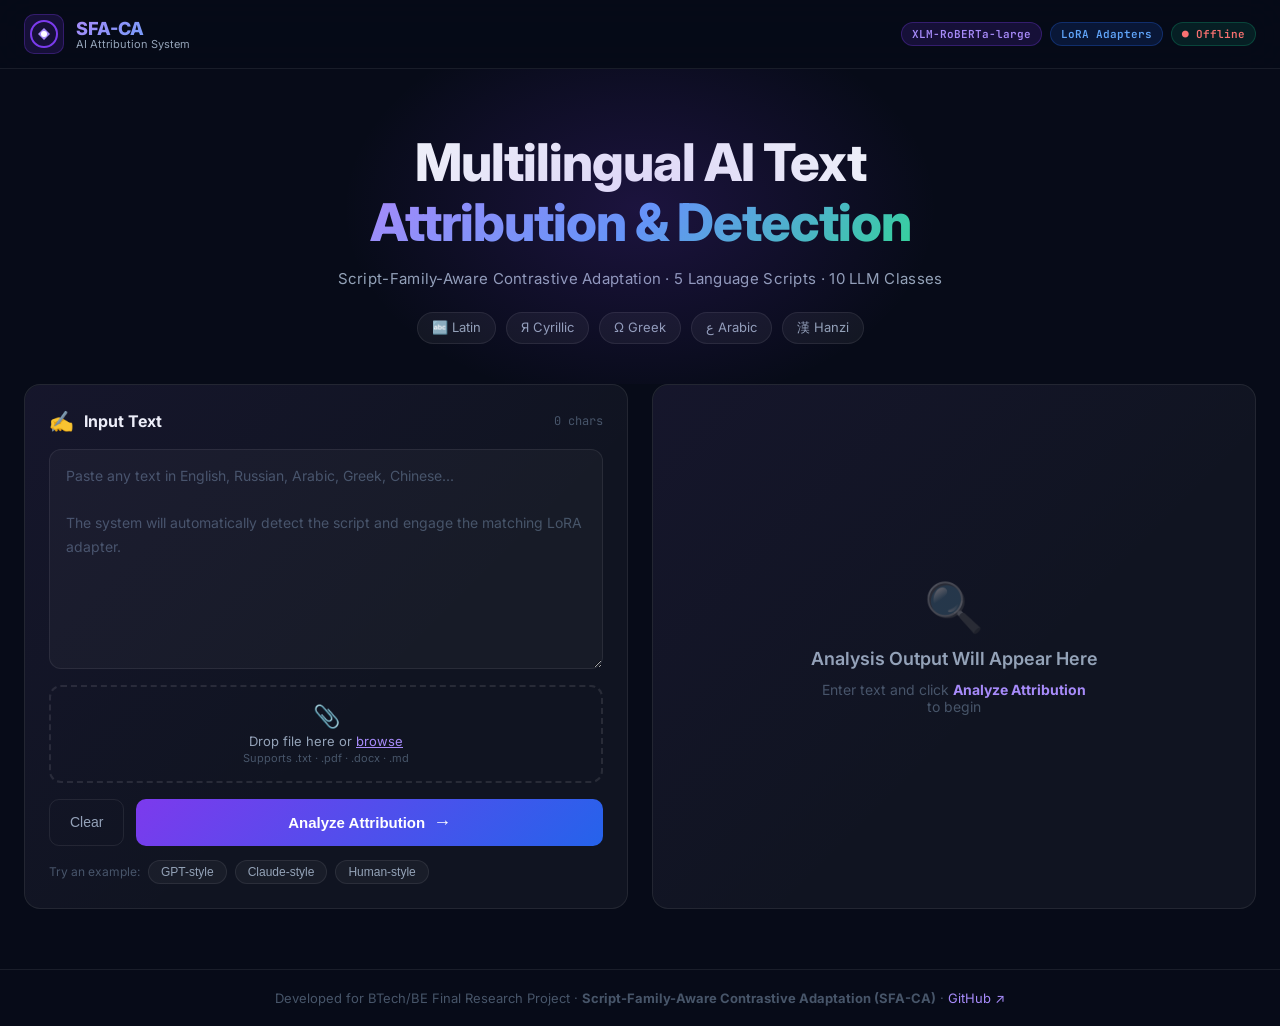
<file: frontend/index.html>
<!DOCTYPE html>
<html lang="en">
<head>
  <meta charset="UTF-8" />
  <meta name="viewport" content="width=device-width, initial-scale=1.0" />
  <title>SFA-CA | Multilingual AI Text Attribution System</title>
  <meta name="description" content="Script-Family-Aware Contrastive Adaptation for Multi-LLM Detection & Authorship Attribution across 5 language scripts." />
  <link rel="preconnect" href="https://fonts.googleapis.com" />
  <link rel="preconnect" href="https://fonts.gstatic.com" crossorigin />
  <link href="https://fonts.googleapis.com/css2?family=Inter:wght@300;400;500;600;700;800&family=JetBrains+Mono:wght@400;500&display=swap" rel="stylesheet" />
  <link rel="stylesheet" href="style.css" />
</head>
<body>

  <!-- ── HEADER ─────────────────────────────────────────────────────────── -->
  <header class="header">
    <div class="header-inner">
      <div class="logo">
        <div class="logo-icon">
          <svg width="28" height="28" viewBox="0 0 28 28" fill="none">
            <circle cx="14" cy="14" r="13" stroke="url(#lg1)" stroke-width="2"/>
            <path d="M8 14 L14 8 L20 14 L14 20 Z" fill="url(#lg2)"/>
            <circle cx="14" cy="14" r="3" fill="white"/>
            <defs>
              <linearGradient id="lg1" x1="0" y1="0" x2="28" y2="28">
                <stop offset="0%" stop-color="#7c3aed"/>
                <stop offset="100%" stop-color="#2563eb"/>
              </linearGradient>
              <linearGradient id="lg2" x1="0" y1="0" x2="28" y2="28">
                <stop offset="0%" stop-color="#a78bfa"/>
                <stop offset="100%" stop-color="#60a5fa"/>
              </linearGradient>
            </defs>
          </svg>
        </div>
        <div>
          <span class="logo-title">SFA-CA</span>
          <span class="logo-sub">AI Attribution System</span>
        </div>
      </div>
      <nav class="nav-badges">
        <span class="badge badge-purple">XLM-RoBERTa-large</span>
        <span class="badge badge-blue">LoRA Adapters</span>
        <span class="badge badge-green" id="status-badge">● Connecting...</span>
      </nav>
    </div>
  </header>

  <!-- ── HERO ───────────────────────────────────────────────────────────── -->
  <section class="hero">
    <div class="hero-glow"></div>
    <h1 class="hero-title">
      Multilingual AI Text<br/>
      <span class="gradient-text">Attribution & Detection</span>
    </h1>
    <p class="hero-sub">
      Script-Family-Aware Contrastive Adaptation · 5 Language Scripts · 10 LLM Classes
    </p>
    <div class="hero-clusters">
      <span class="cluster-pill">🔤 Latin</span>
      <span class="cluster-pill">Я Cyrillic</span>
      <span class="cluster-pill">Ω Greek</span>
      <span class="cluster-pill">ع Arabic</span>
      <span class="cluster-pill">漢 Hanzi</span>
    </div>
  </section>

  <!-- ── MAIN ───────────────────────────────────────────────────────────── -->
  <main class="main-grid">

    <!-- LEFT: Input Panel -->
    <section class="card input-card">
      <div class="card-header">
        <span class="card-icon">✍️</span>
        <h2 class="card-title">Input Text</h2>
        <span class="char-count" id="char-count">0 chars</span>
      </div>

      <textarea
        id="text-input"
        class="text-area"
        placeholder="Paste any text in English, Russian, Arabic, Greek, Chinese...&#10;&#10;The system will automatically detect the script and engage the matching LoRA adapter."
        spellcheck="false"
      ></textarea>

      <!-- File Upload -->
      <div class="upload-zone" id="upload-zone">
        <div class="upload-icon">📎</div>
        <div class="upload-label">Drop file here or <span class="upload-link">browse</span></div>
        <div class="upload-hint">Supports .txt · .pdf · .docx · .md</div>
        <input type="file" id="file-input" accept=".txt,.pdf,.docx,.md" hidden />
      </div>

      <div class="input-actions">
        <button class="btn-clear" id="btn-clear">Clear</button>
        <button class="btn-analyze" id="btn-analyze">
          <span class="btn-text">Analyze Attribution</span>
          <span class="btn-arrow">→</span>
        </button>
      </div>

      <!-- Example texts -->
      <div class="examples">
        <span class="examples-label">Try an example:</span>
        <button class="example-btn" data-text="Large language models have revolutionized natural language processing by enabling zero-shot generalization across diverse linguistic tasks. The transformer architecture's attention mechanism allows models to capture long-range dependencies in text, enabling sophisticated language understanding capabilities.">GPT-style</button>
        <button class="example-btn" data-text="I'd be happy to help analyze this topic. When considering complex technical frameworks, it is essential to systematically examine each component and evaluate its contribution to the overall system. Let me walk you through this clearly and methodically.">Claude-style</button>
        <button class="example-btn" data-text="Yesterday I went to the market and bought some vegetables. The weather was nice and I met my neighbor there. We talked for a while about the neighborhood and then I walked back home.">Human-style</button>
      </div>
    </section>

    <!-- RIGHT: Results Panel -->
    <section class="card results-card" id="results-card">

      <!-- Idle state -->
      <div class="idle-state" id="idle-state">
        <div class="idle-icon">🔍</div>
        <h3 class="idle-title">Analysis Output Will Appear Here</h3>
        <p class="idle-sub">Enter text and click <strong>Analyze Attribution</strong> to begin</p>
      </div>

      <!-- Loading state -->
      <div class="loading-state hidden" id="loading-state">
        <div class="spinner"></div>
        <p class="loading-text">Analyzing text attribution...</p>
        <p class="loading-sub">Routing to script adapter · Running inference</p>
      </div>

      <!-- Results state -->
      <div class="results-state hidden" id="results-state">

        <!-- Verdict Banner -->
        <div class="verdict-banner" id="verdict-banner">
          <div class="verdict-left">
            <div class="verdict-icon" id="verdict-icon">🤖</div>
            <div>
              <div class="verdict-label" id="verdict-label">AI-Generated</div>
              <div class="verdict-detail" id="verdict-detail">Primary: GPT-3.5-Turbo</div>
            </div>
          </div>
          <div class="confidence-ring-wrap">
            <svg class="confidence-ring" viewBox="0 0 80 80" width="80" height="80">
              <circle cx="40" cy="40" r="34" fill="none" stroke="#1e1b4b" stroke-width="8"/>
              <circle cx="40" cy="40" r="34" fill="none" stroke="url(#ringGrad)"
                stroke-width="8" stroke-linecap="round"
                stroke-dasharray="213.6" stroke-dashoffset="213.6"
                id="confidence-arc" transform="rotate(-90 40 40)"/>
              <text x="40" y="36" text-anchor="middle" font-size="14" font-weight="700" fill="white" id="conf-pct">87%</text>
              <text x="40" y="50" text-anchor="middle" font-size="7" fill="#a78bfa">confidence</text>
              <defs>
                <linearGradient id="ringGrad" x1="0%" y1="0%" x2="100%" y2="0%">
                  <stop offset="0%" stop-color="#7c3aed"/>
                  <stop offset="100%" stop-color="#2563eb"/>
                </linearGradient>
              </defs>
            </svg>
          </div>
        </div>

        <!-- Cluster Badge -->
        <div class="cluster-badge-row">
          <span class="meta-label">Active Adapter:</span>
          <span class="cluster-badge" id="cluster-badge">Latin</span>
          <span class="meta-label" style="margin-left:12px;">AI Probability:</span>
          <span class="ai-prob-pill" id="ai-prob-pill">87%</span>
        </div>

        <!-- Bar Chart -->
        <div class="chart-section">
          <div class="chart-title">Attribution Probability Distribution</div>
          <div class="bar-chart" id="bar-chart"></div>
        </div>

        <!-- Radar Chart -->
        <div class="chart-section">
          <div class="chart-title">Provenance Radar Profile</div>
          <canvas id="radar-canvas" width="280" height="280"></canvas>
        </div>

      </div>
    </section>
  </main>

  <!-- ── FOOTER ─────────────────────────────────────────────────────────── -->
  <footer class="footer">
    <p>
      Developed for BTech/BE Final Research Project ·
      <strong>Script-Family-Aware Contrastive Adaptation (SFA-CA)</strong> ·
      <a href="https://github.com/ByteBeast-1/multilingual-aa-sfaca" target="_blank" rel="noopener">GitHub ↗</a>
    </p>
  </footer>

  <script src="app.js"></script>
</body>
</html>
</file>
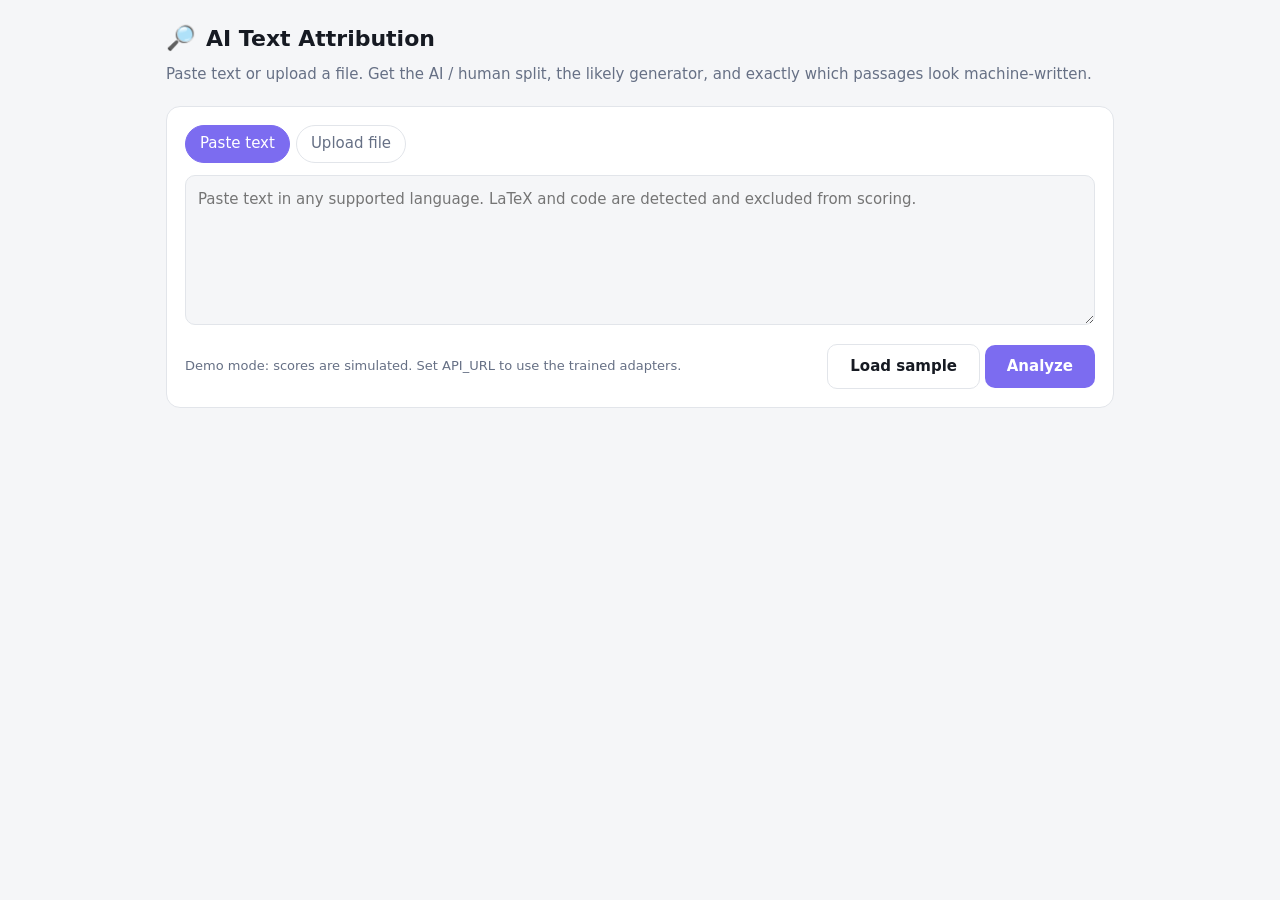
<file: sfaca_ui.html>
<!doctype html>
<html lang="en"><head><meta charset="utf-8">
<meta name="viewport" content="width=device-width, initial-scale=1, viewport-fit=cover">
<title>SFA-CA · AI Text Attribution</title>
<style>
:root{box-sizing:border-box;padding-top:env(safe-area-inset-top,0px);padding-bottom:env(safe-area-inset-bottom,0px);
--bg:#f5f6f8;--card:#fff;--bd:#e2e5ea;--tx:#161a22;--mut:#667085;--ai:#e5484d;--hu:#26a269;--ac:#7c6cf0;--no:#98a2b3}
html{scroll-padding-top:env(safe-area-inset-top,0px)}
@media (prefers-color-scheme:dark){:root:not([data-theme="light"]){--bg:#1b1b1d;--card:#262628;--bd:#37373b;--tx:#ececf0;--mut:#9a9aa5;--ai:#ff6369;--hu:#3dd68c;--ac:#9a8cff;--no:#6b6b75}}
:root[data-theme="dark"]{--bg:#1b1b1d;--card:#262628;--bd:#37373b;--tx:#ececf0;--mut:#9a9aa5;--ai:#ff6369;--hu:#3dd68c;--ac:#9a8cff;--no:#6b6b75}
*{box-sizing:border-box}
body{margin:0;background:var(--bg);color:var(--tx);font:15px/1.55 Inter,system-ui,-apple-system,"Segoe UI",sans-serif}
.wrap{max-width:980px;margin:0 auto;padding:20px 16px 60px}
header{display:flex;align-items:center;gap:10px;margin-bottom:6px}
h1{font-size:22px;margin:0}
.sub{color:var(--mut);margin:0 0 20px}
.card{background:var(--card);border:1px solid var(--bd);border-radius:14px;padding:18px;margin-bottom:16px}
.tabs{display:flex;gap:6px;margin-bottom:12px}
.tab{border:1px solid var(--bd);background:transparent;color:var(--mut);padding:6px 14px;border-radius:999px;cursor:pointer;font:inherit}
.tab.on{background:var(--ac);border-color:var(--ac);color:#fff}
textarea{width:100%;min-height:150px;resize:vertical;background:var(--bg);color:var(--tx);border:1px solid var(--bd);border-radius:10px;padding:12px;font:inherit}
.drop{border:2px dashed var(--bd);border-radius:12px;padding:34px 12px;text-align:center;color:var(--mut);cursor:pointer}
.drop.over{border-color:var(--ac);color:var(--tx)}
.row{display:flex;gap:10px;align-items:center;justify-content:space-between;margin-top:12px;flex-wrap:wrap}
.btn{background:var(--ac);color:#fff;border:0;border-radius:10px;padding:10px 22px;font:inherit;font-weight:600;cursor:pointer}
.btn:disabled{opacity:.6;cursor:wait}
.ghost{background:transparent;border:1px solid var(--bd);color:var(--tx)}
.hint{color:var(--mut);font-size:13px}
.grid{display:grid;grid-template-columns:260px 1fr;gap:16px}
@media(max-width:720px){.grid{grid-template-columns:1fr}}
.donutbox{text-align:center}
.big{font-size:30px;font-weight:700}
.legend{display:flex;gap:14px;justify-content:center;font-size:13px;margin-top:6px}
.dot{display:inline-block;width:10px;height:10px;border-radius:50%;margin-right:5px}
h3{margin:0 0 10px;font-size:15px}
.gen{display:grid;grid-template-columns:120px 1fr 44px;gap:8px;align-items:center;font-size:13px;margin:5px 0}
.track{height:9px;background:var(--bg);border-radius:6px;overflow:hidden}
.fill{height:100%;background:var(--ac);border-radius:6px}
.top .fill{background:var(--ai)}
.chips{display:flex;gap:8px;flex-wrap:wrap;margin-bottom:12px}
.chip{font-size:12px;border:1px solid var(--bd);border-radius:999px;padding:3px 10px;color:var(--mut)}
.chip b{color:var(--tx)}
.doc{white-space:pre-wrap;word-wrap:break-word;line-height:1.8}
.seg{border-radius:4px;padding:1px 0;cursor:help}
.seg.flash{outline:2px solid var(--ac)}
.not{border-bottom:1px dashed var(--no);color:var(--mut);font-family:ui-monospace,Menlo,monospace;font-size:.92em}
.plot{overflow-x:auto}
svg text{fill:var(--mut);font-size:10px}
.err{color:var(--ai)}
.hidden{display:none}
</style></head>
<body><div class="wrap">
<header><span style="font-size:24px">🔎</span><h1>AI Text Attribution</h1></header>
<p class="sub">Paste text or upload a file. Get the AI / human split, the likely generator, and exactly which passages look machine-written.</p>

<div class="card">
  <div class="tabs"><button class="tab on" data-m="text">Paste text</button><button class="tab" data-m="file">Upload file</button></div>
  <div id="pText"><textarea id="txt" placeholder="Paste text in any supported language. LaTeX and code are detected and excluded from scoring."></textarea></div>
  <div id="pFile" class="hidden">
    <div class="drop" id="drop">Drop a .pdf, .docx, .txt or .md here, or click to browse<br><span id="fname" class="hint"></span></div>
    <input type="file" id="fin" accept=".pdf,.docx,.txt,.md" hidden>
  </div>
  <div class="row"><span class="hint" id="modeNote"></span>
    <span><button class="btn ghost" id="sample">Load sample</button> <button class="btn" id="go">Analyze</button></span></div>
  <div id="err" class="err hint"></div>
</div>

<div id="res" class="hidden">
  <div class="chips" id="chips"></div>
  <div class="grid">
    <div class="card donutbox">
      <svg id="donut" viewBox="0 0 120 120" width="190" height="190"></svg>
      <div class="big" id="aiPct"></div>
      <div class="legend"><span><i class="dot" style="background:var(--ai)"></i>AI</span><span><i class="dot" style="background:var(--hu)"></i>Human</span></div>
    </div>
    <div class="card"><h3>Who wrote it? (10-class attribution)</h3><div id="gens"></div></div>
  </div>
  <div class="card"><h3>AI probability across the document</h3><div class="plot" id="plot"></div>
    <div class="hint">Each bar is one passage. Click a bar to jump to it. Grey bars are math/code, excluded from scoring.</div></div>
  <div class="card"><h3>Where the AI text is</h3>
    <div class="chips"><span class="chip"><i class="dot" style="background:var(--ai)"></i>darker = more likely AI</span><span class="chip"><span class="not">$x^2$</span> math/code excluded</span><span class="chip" id="flagged"></span></div>
    <div class="doc" id="doc"></div></div>
</div>
</div>

<script>
// Set to your FastAPI URL to use the real model. Empty = demo scoring in the browser.
const API_URL="";
const GEN=["Human","Mistral-7B","OPT-IML-30B","Eagle-7B","Vicuna-13B","Llama-2-70B","Aya-101","GPT-3.5","Gemini-2.5-Flash","Claude-Haiku-4.5"];
const SAMPLE="Photosynthesis is the process by which plants convert light into chemical energy. I remember my grandmother watering her tomatoes every dawn, grumbling about the heat. Moreover, it is crucial to understand that this process plays a pivotal role in sustaining life on Earth. The overall reaction can be written as $6CO_2 + 6H_2O \\rightarrow C_6H_{12}O_6 + 6O_2$ for the net process. Furthermore, researchers continue to delve into the multifaceted mechanisms that underpin it. Honestly, the lab results we got last week were a mess.";
const $=s=>document.querySelector(s);
let mode="text",file=null;
$("#modeNote").textContent=API_URL?"Connected to model API":"Demo mode: scores are simulated. Set API_URL to use the trained adapters.";

document.querySelectorAll(".tab").forEach(b=>b.onclick=()=>{mode=b.dataset.m;
  document.querySelectorAll(".tab").forEach(x=>x.classList.toggle("on",x===b));
  $("#pText").classList.toggle("hidden",mode!=="text");$("#pFile").classList.toggle("hidden",mode!=="file")});
$("#drop").onclick=()=>$("#fin").click();
$("#fin").onchange=e=>setFile(e.target.files[0]);
["dragover","dragleave","drop"].forEach(ev=>$("#drop").addEventListener(ev,e=>{e.preventDefault();
  $("#drop").classList.toggle("over",ev==="dragover");if(ev==="drop")setFile(e.dataTransfer.files[0])}));
function setFile(f){if(f){file=f;$("#fname").textContent=f.name}}
$("#sample").onclick=()=>{mode="text";document.querySelector('.tab[data-m="text"]').click();$("#txt").value=SAMPLE};

function hash(s){let x=2166136261;for(const c of s){x^=c.charCodeAt(0);x=Math.imul(x,16777619)}return(x>>>0)/4294967295}
function detectScript(t){const c=r=>(t.match(r)||[]).length;
  const m={Arabic:c(/[\u0600-\u06FF]/g),Cyrillic:c(/[\u0400-\u04FF]/g),Greek:c(/[\u0370-\u03FF]/g),Hanzi:c(/[\u4E00-\u9FFF]/g)};
  const k=Object.keys(m).sort((a,b)=>m[b]-m[a])[0];return m[k]>t.length*.2?k:"Latin"}

function demo(text){
  const re=/(\$\$[\s\S]+?\$\$|\$[^$\n]+\$|\\begin\{[^}]+\}[\s\S]+?\\end\{[^}]+\}|```[\s\S]*?```)/g;
  const segs=[];
  text.split(re).forEach((p,i)=>{
    if(i%2){segs.push({text:p,type:"notation"});return}
    (p.match(/[^.!?。！？\n]+[.!?。！？]*\s*/g)||[]).forEach(t=>{if(t.trim())segs.push({text:t,type:"text"})});
  });
  let tot=0,w=0,nlen=0;
  segs.forEach(s=>{
    if(s.type==="notation"){nlen+=s.text.length;return}
    let p=.12+.6*hash(s.text);
    if(/moreover|furthermore|delve|crucial|pivotal|overall|multifaceted/i.test(s.text))p+=.25;
    if(/\b(I|honestly|my)\b/i.test(s.text))p-=.2;
    s.ai_prob=Math.max(.03,Math.min(.97,p));tot+=s.text.length;w+=s.ai_prob*s.text.length});
  const ndi=nlen/(text.length||1);let ai=tot?w/tot:0;
  if(ndi>.05)ai*=.85;
  const g=1+Math.floor(hash(text)*9),probs={};
  GEN.forEach((n,i)=>probs[n]=i===0?1-ai:i===g?ai*.55:ai*.45/8);
  return{ai_pct:ai*100,human_pct:(1-ai)*100,generator_probs:probs,script:detectScript(text),ndi,calibrated:ndi>.05,segments:segs};
}

async function analyze(){
  $("#err").textContent="";$("#go").disabled=true;$("#go").textContent="Analyzing…";
  try{
    let data;
    if(API_URL){
      const fd=new FormData();
      if(mode==="file"&&file)fd.append("file",file);else fd.append("text",$("#txt").value);
      const r=await fetch(API_URL+"/api/analyze",{method:"POST",body:fd});
      if(!r.ok)throw new Error("API error "+r.status);data=await r.json();
    }else{
      let text=$("#txt").value;
      if(mode==="file"){
        if(!file)throw new Error("Choose a file first.");
        if(!/\.(txt|md)$/i.test(file.name))throw new Error("Demo mode reads .txt/.md only. PDF and DOCX are parsed by the backend.");
        text=await file.text();
      }
      if(text.trim().length<40)throw new Error("Please provide at least a couple of sentences.");
      data=demo(text);
    }
    render(data);
  }catch(e){$("#err").textContent=e.message}
  $("#go").disabled=false;$("#go").textContent="Analyze";
}
$("#go").onclick=analyze;

function render(d){
  $("#res").classList.remove("hidden");
  const probs=Object.entries(d.generator_probs).sort((a,b)=>b[1]-a[1]);
  const topAI=probs.find(x=>x[0]!=="Human");
  $("#chips").innerHTML=`<span class="chip">Script: <b>${d.script}</b></span><span class="chip">Adapter: <b>${d.script} LoRA</b></span>
   <span class="chip">Notation density: <b>${(d.ndi*100).toFixed(1)}%</b></span>
   ${d.calibrated?'<span class="chip"><b>Notation-aware calibration applied</b></span>':""}
   <span class="chip">Likely source: <b>${d.ai_pct>=50?topAI[0]:"Human"}</b></span>`;
  const C=2*Math.PI*46,a=d.ai_pct/100*C;
  $("#donut").innerHTML=`<circle cx="60" cy="60" r="46" fill="none" stroke="var(--hu)" stroke-width="16"/>
   <circle cx="60" cy="60" r="46" fill="none" stroke="var(--ai)" stroke-width="16" stroke-dasharray="${a} ${C}" transform="rotate(-90 60 60)"/>`;
  $("#aiPct").textContent=`${d.ai_pct.toFixed(1)}% AI · ${d.human_pct.toFixed(1)}% Human`;
  $("#aiPct").style.fontSize="17px";
  $("#gens").innerHTML=probs.map(([n,p],i)=>`<div class="gen ${i===0?"top":""}"><span>${n}</span><div class="track"><div class="fill" style="width:${p*100}%"></div></div><span>${(p*100).toFixed(1)}%</span></div>`).join("");
  const segs=d.segments,n=segs.length,W=Math.max(600,n*14),bw=W/n;
  let bars="",flag=0,tc=0;
  segs.forEach((s,i)=>{
    if(s.type==="notation"){bars+=`<rect x="${i*bw+1}" y="92" width="${bw-2}" height="8" fill="var(--no)"/>`;return}
    tc++;if(s.ai_prob>=.6)flag++;
    const h=s.ai_prob*90;
    bars+=`<rect data-i="${i}" x="${i*bw+1}" y="${100-h}" width="${bw-2}" height="${h}" rx="2" fill="${s.ai_prob>=.5?"var(--ai)":"var(--hu)"}" style="cursor:pointer"><title>${(s.ai_prob*100).toFixed(0)}% AI</title></rect>`});
  $("#plot").innerHTML=`<svg viewBox="0 0 ${W} 112" width="${W}" height="150" preserveAspectRatio="none"><line x1="0" x2="${W}" y1="55" y2="55" stroke="var(--bd)" stroke-dasharray="4"/><text x="2" y="52">50%</text>${bars}</svg>`;
  $("#plot").querySelectorAll("rect[data-i]").forEach(r=>r.onclick=()=>{
    const el=document.getElementById("s"+r.dataset.i);el.scrollIntoView({behavior:"smooth",block:"center"});
    el.classList.add("flash");setTimeout(()=>el.classList.remove("flash"),1500)});
  $("#flagged").textContent=`${flag} of ${tc} passages flagged (≥60% AI)`;
  const esc=t=>t.replace(/[&<>]/g,c=>({"&":"&amp;","<":"&lt;",">":"&gt;"}[c]));
  $("#doc").innerHTML=segs.map((s,i)=>s.type==="notation"
    ?`<span class="seg not" id="s${i}" title="Math/code: excluded from scoring">${esc(s.text)}</span>`
    :`<span class="seg" id="s${i}" title="${(s.ai_prob*100).toFixed(0)}% AI" style="background:color-mix(in srgb,var(--ai) ${Math.round(s.ai_prob*55)}%,transparent)">${esc(s.text)}</span>`).join("");
  $("#res").scrollIntoView({behavior:"smooth"});
}
</script></body></html>
</file>
<file: frontend/style.css>
/* ── Reset & Base ─────────────────────────────────────────────────────── */
*, *::before, *::after { box-sizing: border-box; margin: 0; padding: 0; }

:root {
  --bg:        #070b18;
  --bg-card:   rgba(255,255,255,0.04);
  --bg-card2:  rgba(255,255,255,0.07);
  --border:    rgba(255,255,255,0.08);
  --border-glow: rgba(124,58,237,0.35);
  --purple:    #7c3aed;
  --purple-lt: #a78bfa;
  --blue:      #2563eb;
  --blue-lt:   #60a5fa;
  --green:     #10b981;
  --red:       #ef4444;
  --text:      #f1f5f9;
  --text-muted:#94a3b8;
  --text-dim:  #475569;
  --radius:    16px;
  --shadow:    0 8px 32px rgba(0,0,0,0.5);
}

html { scroll-behavior: smooth; }
body {
  font-family: 'Inter', sans-serif;
  background: var(--bg);
  color: var(--text);
  min-height: 100vh;
  overflow-x: hidden;
}

/* ── Scrollbar ───────────────────────────────────────────────────────── */
::-webkit-scrollbar { width: 6px; }
::-webkit-scrollbar-track { background: var(--bg); }
::-webkit-scrollbar-thumb { background: #334155; border-radius: 3px; }
::-webkit-scrollbar-thumb:hover { background: var(--purple); }

/* ── Header ──────────────────────────────────────────────────────────── */
.header {
  position: sticky; top: 0; z-index: 100;
  background: rgba(7,11,24,0.85);
  backdrop-filter: blur(20px);
  border-bottom: 1px solid var(--border);
}
.header-inner {
  max-width: 1280px; margin: 0 auto;
  padding: 14px 24px;
  display: flex; align-items: center; justify-content: space-between;
}
.logo { display: flex; align-items: center; gap: 12px; }
.logo-icon {
  width: 40px; height: 40px;
  background: rgba(124,58,237,0.15);
  border: 1px solid rgba(124,58,237,0.3);
  border-radius: 10px;
  display: grid; place-items: center;
}
.logo-title {
  display: block; font-size: 18px; font-weight: 800;
  background: linear-gradient(135deg, #a78bfa, #60a5fa);
  -webkit-background-clip: text; -webkit-text-fill-color: transparent;
}
.logo-sub { display: block; font-size: 11px; color: var(--text-muted); margin-top: -2px; }
.nav-badges { display: flex; gap: 8px; flex-wrap: wrap; }
.badge {
  padding: 4px 10px; border-radius: 20px;
  font-size: 11px; font-weight: 600; font-family: 'JetBrains Mono', monospace;
}
.badge-purple { background: rgba(124,58,237,0.15); border: 1px solid rgba(124,58,237,0.3); color: var(--purple-lt); }
.badge-blue   { background: rgba(37,99,235,0.15);  border: 1px solid rgba(37,99,235,0.3);  color: var(--blue-lt);   }
.badge-green  { background: rgba(16,185,129,0.12); border: 1px solid rgba(16,185,129,0.25); color: #34d399; transition: all .3s; }

/* ── Hero ────────────────────────────────────────────────────────────── */
.hero {
  position: relative;
  text-align: center;
  padding: 64px 24px 40px;
  overflow: hidden;
}
.hero-glow {
  position: absolute; top: -60px; left: 50%; transform: translateX(-50%);
  width: 600px; height: 400px;
  background: radial-gradient(ellipse, rgba(124,58,237,0.18) 0%, transparent 70%);
  pointer-events: none;
}
.hero-title {
  font-size: clamp(28px, 5vw, 52px);
  font-weight: 800; line-height: 1.15;
  letter-spacing: -1px;
}
.gradient-text {
  background: linear-gradient(135deg, #a78bfa 0%, #60a5fa 50%, #34d399 100%);
  -webkit-background-clip: text; -webkit-text-fill-color: transparent;
}
.hero-sub {
  margin-top: 16px; font-size: 15px; color: var(--text-muted);
  letter-spacing: .3px;
}
.hero-clusters {
  display: flex; justify-content: center; gap: 10px; flex-wrap: wrap;
  margin-top: 24px;
}
.cluster-pill {
  padding: 6px 14px; border-radius: 20px;
  background: rgba(255,255,255,0.05); border: 1px solid var(--border);
  font-size: 13px; color: var(--text-muted);
  transition: all .2s;
}
.cluster-pill:hover {
  background: rgba(124,58,237,0.12); border-color: var(--border-glow);
  color: var(--purple-lt);
}

/* ── Main Grid ───────────────────────────────────────────────────────── */
.main-grid {
  max-width: 1280px; margin: 0 auto;
  padding: 0 24px 60px;
  display: grid;
  grid-template-columns: 1fr 1fr;
  gap: 24px;
}
@media (max-width: 900px) { .main-grid { grid-template-columns: 1fr; } }

/* ── Cards ───────────────────────────────────────────────────────────── */
.card {
  background: var(--bg-card);
  border: 1px solid var(--border);
  border-radius: var(--radius);
  padding: 24px;
  position: relative;
  transition: border-color .3s;
}
.card:hover { border-color: rgba(124,58,237,0.25); }
.card::before {
  content: '';
  position: absolute; inset: 0;
  border-radius: var(--radius);
  background: linear-gradient(135deg, rgba(124,58,237,0.05) 0%, transparent 60%);
  pointer-events: none;
}
.card-header {
  display: flex; align-items: center; gap: 10px;
  margin-bottom: 16px;
}
.card-icon { font-size: 20px; }
.card-title { font-size: 16px; font-weight: 700; flex: 1; }
.char-count { font-size: 12px; color: var(--text-dim); font-family: 'JetBrains Mono', monospace; }

/* ── Text Area ───────────────────────────────────────────────────────── */
.text-area {
  width: 100%; height: 220px;
  background: rgba(255,255,255,0.03);
  border: 1px solid var(--border);
  border-radius: 12px;
  color: var(--text);
  font-family: 'Inter', sans-serif;
  font-size: 14px; line-height: 1.7;
  padding: 14px 16px;
  resize: vertical;
  transition: border-color .2s, box-shadow .2s;
  outline: none;
}
.text-area:focus {
  border-color: var(--purple);
  box-shadow: 0 0 0 3px rgba(124,58,237,0.12);
}
.text-area::placeholder { color: var(--text-dim); }

/* ── Upload Zone ─────────────────────────────────────────────────────── */
.upload-zone {
  margin-top: 12px;
  border: 2px dashed rgba(255,255,255,0.1);
  border-radius: 12px;
  padding: 16px;
  text-align: center;
  cursor: pointer;
  transition: all .2s;
}
.upload-zone:hover, .upload-zone.drag-over {
  border-color: var(--purple);
  background: rgba(124,58,237,0.06);
}
.upload-icon { font-size: 22px; margin-bottom: 4px; }
.upload-label { font-size: 13px; color: var(--text-muted); }
.upload-link { color: var(--purple-lt); text-decoration: underline; cursor: pointer; }
.upload-hint { font-size: 11px; color: var(--text-dim); margin-top: 2px; }

/* ── Buttons ─────────────────────────────────────────────────────────── */
.input-actions {
  display: flex; gap: 12px; margin-top: 16px;
}
.btn-clear {
  padding: 12px 20px; border-radius: 10px;
  background: transparent;
  border: 1px solid var(--border);
  color: var(--text-muted); font-size: 14px; font-weight: 500;
  cursor: pointer; transition: all .2s;
}
.btn-clear:hover { background: rgba(255,255,255,0.05); color: var(--text); }

.btn-analyze {
  flex: 1;
  padding: 13px 24px; border-radius: 10px;
  background: linear-gradient(135deg, var(--purple), var(--blue));
  border: none; color: white;
  font-size: 15px; font-weight: 700;
  cursor: pointer; display: flex; align-items: center; justify-content: center; gap: 8px;
  transition: all .25s; position: relative; overflow: hidden;
}
.btn-analyze::before {
  content: ''; position: absolute; inset: 0;
  background: linear-gradient(135deg, rgba(255,255,255,0.15), transparent);
  opacity: 0; transition: opacity .2s;
}
.btn-analyze:hover::before { opacity: 1; }
.btn-analyze:hover { transform: translateY(-1px); box-shadow: 0 8px 24px rgba(124,58,237,0.4); }
.btn-analyze:active { transform: translateY(0); }
.btn-analyze:disabled { opacity: 0.6; cursor: not-allowed; transform: none; }
.btn-arrow { font-size: 18px; transition: transform .2s; }
.btn-analyze:hover .btn-arrow { transform: translateX(3px); }

/* ── Examples ────────────────────────────────────────────────────────── */
.examples {
  margin-top: 14px;
  display: flex; align-items: center; gap: 8px; flex-wrap: wrap;
}
.examples-label { font-size: 12px; color: var(--text-dim); }
.example-btn {
  padding: 4px 12px; border-radius: 20px;
  background: rgba(255,255,255,0.04);
  border: 1px solid var(--border);
  color: var(--text-muted); font-size: 12px;
  cursor: pointer; transition: all .2s;
}
.example-btn:hover {
  background: rgba(124,58,237,0.1); border-color: var(--border-glow);
  color: var(--purple-lt);
}

/* ── Results: Idle / Loading ─────────────────────────────────────────── */
.idle-state, .loading-state {
  display: flex; flex-direction: column;
  align-items: center; justify-content: center;
  height: 100%; min-height: 400px; gap: 12px;
  text-align: center;
}
.idle-icon { font-size: 48px; opacity: .3; }
.idle-title { font-size: 18px; font-weight: 600; color: var(--text-muted); }
.idle-sub { font-size: 14px; color: var(--text-dim); max-width: 280px; }
.idle-sub strong { color: var(--purple-lt); }

.spinner {
  width: 48px; height: 48px;
  border: 3px solid rgba(124,58,237,0.2);
  border-top-color: var(--purple);
  border-radius: 50%;
  animation: spin .8s linear infinite;
}
@keyframes spin { to { transform: rotate(360deg); } }
.loading-text { font-size: 16px; font-weight: 600; color: var(--text); }
.loading-sub { font-size: 13px; color: var(--text-dim); }

.hidden { display: none !important; }

/* ── Verdict Banner ──────────────────────────────────────────────────── */
.verdict-banner {
  display: flex; align-items: center; justify-content: space-between;
  background: var(--bg-card2); border: 1px solid var(--border-glow);
  border-radius: 14px; padding: 16px 20px; margin-bottom: 16px;
  animation: fadeUp .4s ease;
}
@keyframes fadeUp {
  from { opacity:0; transform: translateY(12px); }
  to   { opacity:1; transform: translateY(0); }
}
.verdict-left { display: flex; align-items: center; gap: 14px; }
.verdict-icon { font-size: 32px; }
.verdict-label { font-size: 20px; font-weight: 800; }
.verdict-label.ai   { color: #f87171; }
.verdict-label.human { color: #34d399; }
.verdict-detail { font-size: 12px; color: var(--text-muted); margin-top: 2px; }

/* ── Confidence Ring ─────────────────────────────────────────────────── */
.confidence-ring { filter: drop-shadow(0 0 8px rgba(124,58,237,0.4)); }
.confidence-arc-fill { transition: stroke-dashoffset 1s cubic-bezier(0.4,0,0.2,1); }

/* ── Cluster Badge ───────────────────────────────────────────────────── */
.cluster-badge-row {
  display: flex; align-items: center; gap: 8px;
  flex-wrap: wrap; margin-bottom: 20px;
}
.meta-label { font-size: 12px; color: var(--text-dim); }
.cluster-badge {
  padding: 3px 12px; border-radius: 20px;
  background: rgba(124,58,237,0.15); border: 1px solid rgba(124,58,237,0.3);
  color: var(--purple-lt); font-size: 12px; font-weight: 600;
}
.ai-prob-pill {
  padding: 3px 12px; border-radius: 20px;
  background: rgba(239,68,68,0.12); border: 1px solid rgba(239,68,68,0.25);
  color: #f87171; font-size: 12px; font-weight: 700;
}

/* ── Bar Chart ───────────────────────────────────────────────────────── */
.chart-section { margin-bottom: 20px; }
.chart-title { font-size: 12px; font-weight: 600; color: var(--text-dim); text-transform: uppercase; letter-spacing: .8px; margin-bottom: 12px; }
.bar-chart { display: flex; flex-direction: column; gap: 8px; }
.bar-row {
  display: grid; grid-template-columns: 140px 1fr 52px;
  align-items: center; gap: 10px;
  animation: fadeUp .4s ease both;
}
.bar-label { font-size: 12px; color: var(--text-muted); white-space: nowrap; overflow: hidden; text-overflow: ellipsis; }
.bar-track { height: 8px; background: rgba(255,255,255,0.06); border-radius: 4px; overflow: hidden; }
.bar-fill {
  height: 100%; border-radius: 4px;
  transition: width 1s cubic-bezier(0.4,0,0.2,1);
}
.bar-pct { font-size: 12px; font-weight: 600; color: var(--text); text-align: right; font-family: 'JetBrains Mono', monospace; }

/* ── Radar Canvas ────────────────────────────────────────────────────── */
#radar-canvas { display: block; margin: 0 auto; }

/* ── Footer ──────────────────────────────────────────────────────────── */
.footer {
  border-top: 1px solid var(--border);
  padding: 20px 24px;
  text-align: center;
  font-size: 13px; color: var(--text-dim);
}
.footer a { color: var(--purple-lt); text-decoration: none; }
.footer a:hover { text-decoration: underline; }
</file>
